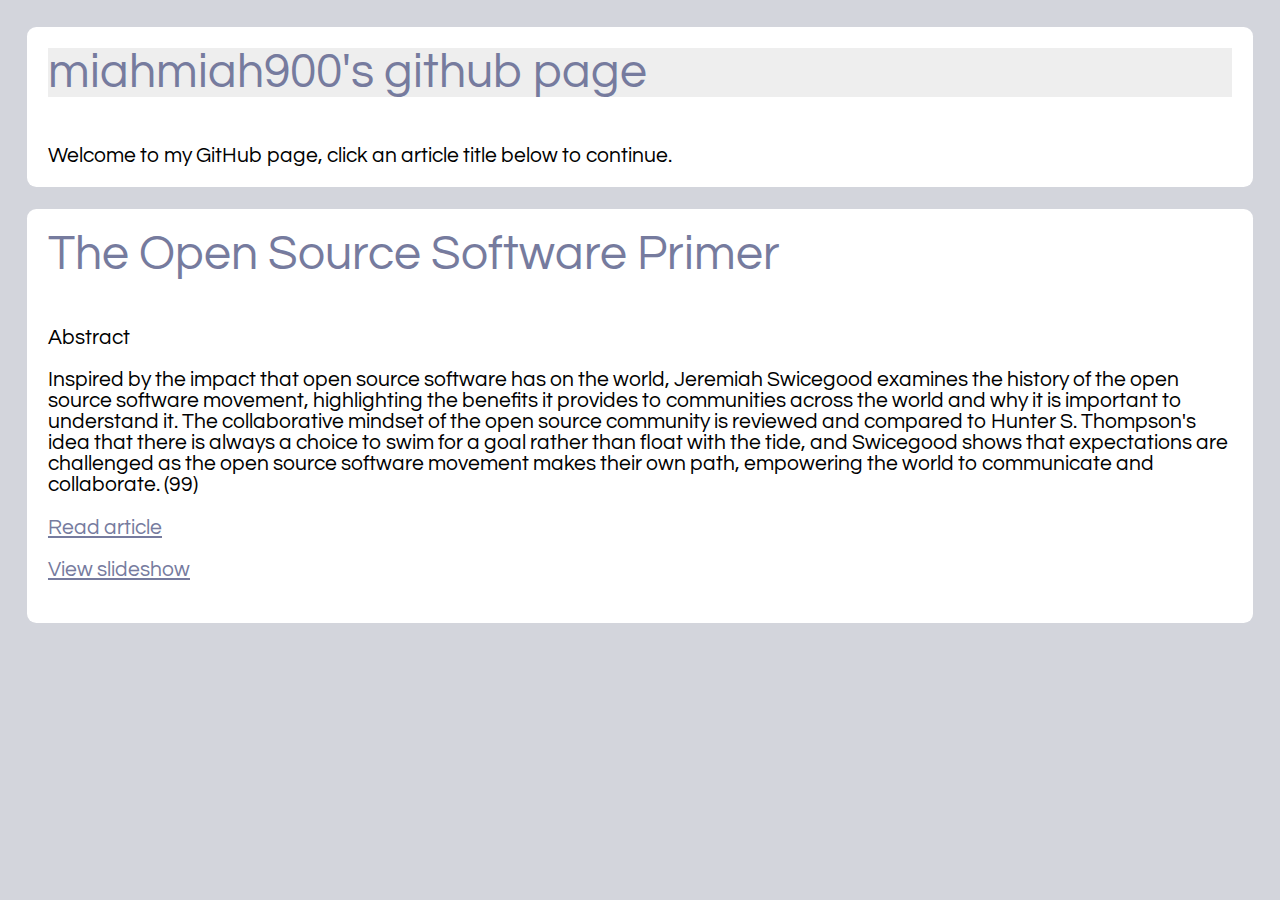
<file: index.html>
<!DOCTYPE html PUBLIC "-//W3C//DTD XHTML 1.0 Transitional//EN" "http://www.w3.org/TR/xhtml1/DTD/xhtml1-transitional.dtd">
<html xmlns="http://www.w3.org/1999/xhtml">
<head>
<meta http-equiv="Content-Type" content="text/html; charset=utf-8" />
<title>miahmiah900's githubpage</title>
<link href='http://fonts.googleapis.com/css?family=Questrial' rel='stylesheet' type='text/css'>
<link href="styleold.css" rel="stylesheet" type='text/css'>
</head>
<body>



<div>

<h1>miahmiah900's github page</h1>

Welcome to my GitHub page, click an article title below to continue.

</div>


<div>

<h2><a href="opensource.html">The Open Source Software Primer</a></h2>

<p>
Abstract
</p>

<p>
Inspired by the impact that open source software has on the world, Jeremiah Swicegood examines the history of the open source software movement, highlighting the benefits it provides to communities across the world and why it is important to understand it. The collaborative mindset of the open source community is reviewed and compared to Hunter S. Thompson's idea that there is always a choice to swim for a goal rather than float with the tide, and Swicegood shows that expectations are challenged as the open source software movement makes their own path, empowering the world to communicate and collaborate. (99)</p>

<p><a href="opensource.html">Read article</a></p>
<p><a href="fullscreen.html">View slideshow</a></p>

</div>









</body>
</html>
</file>
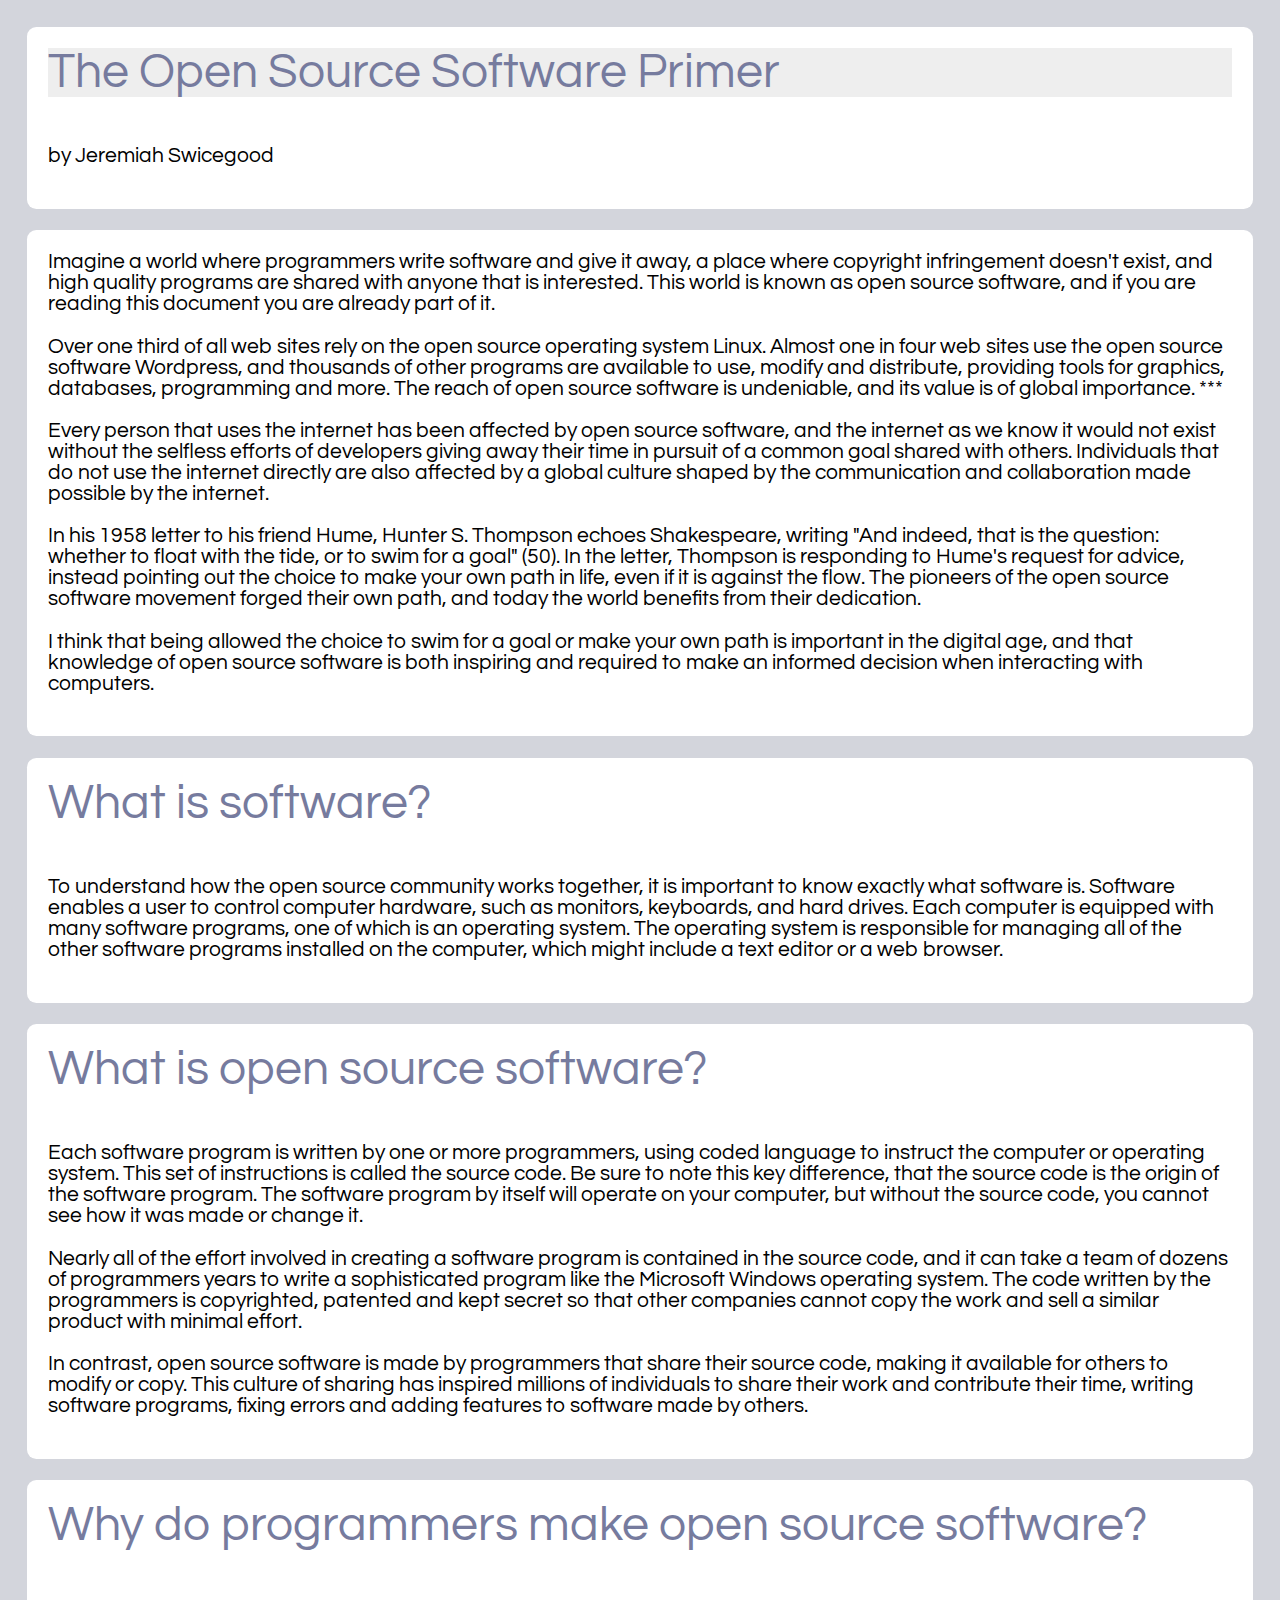
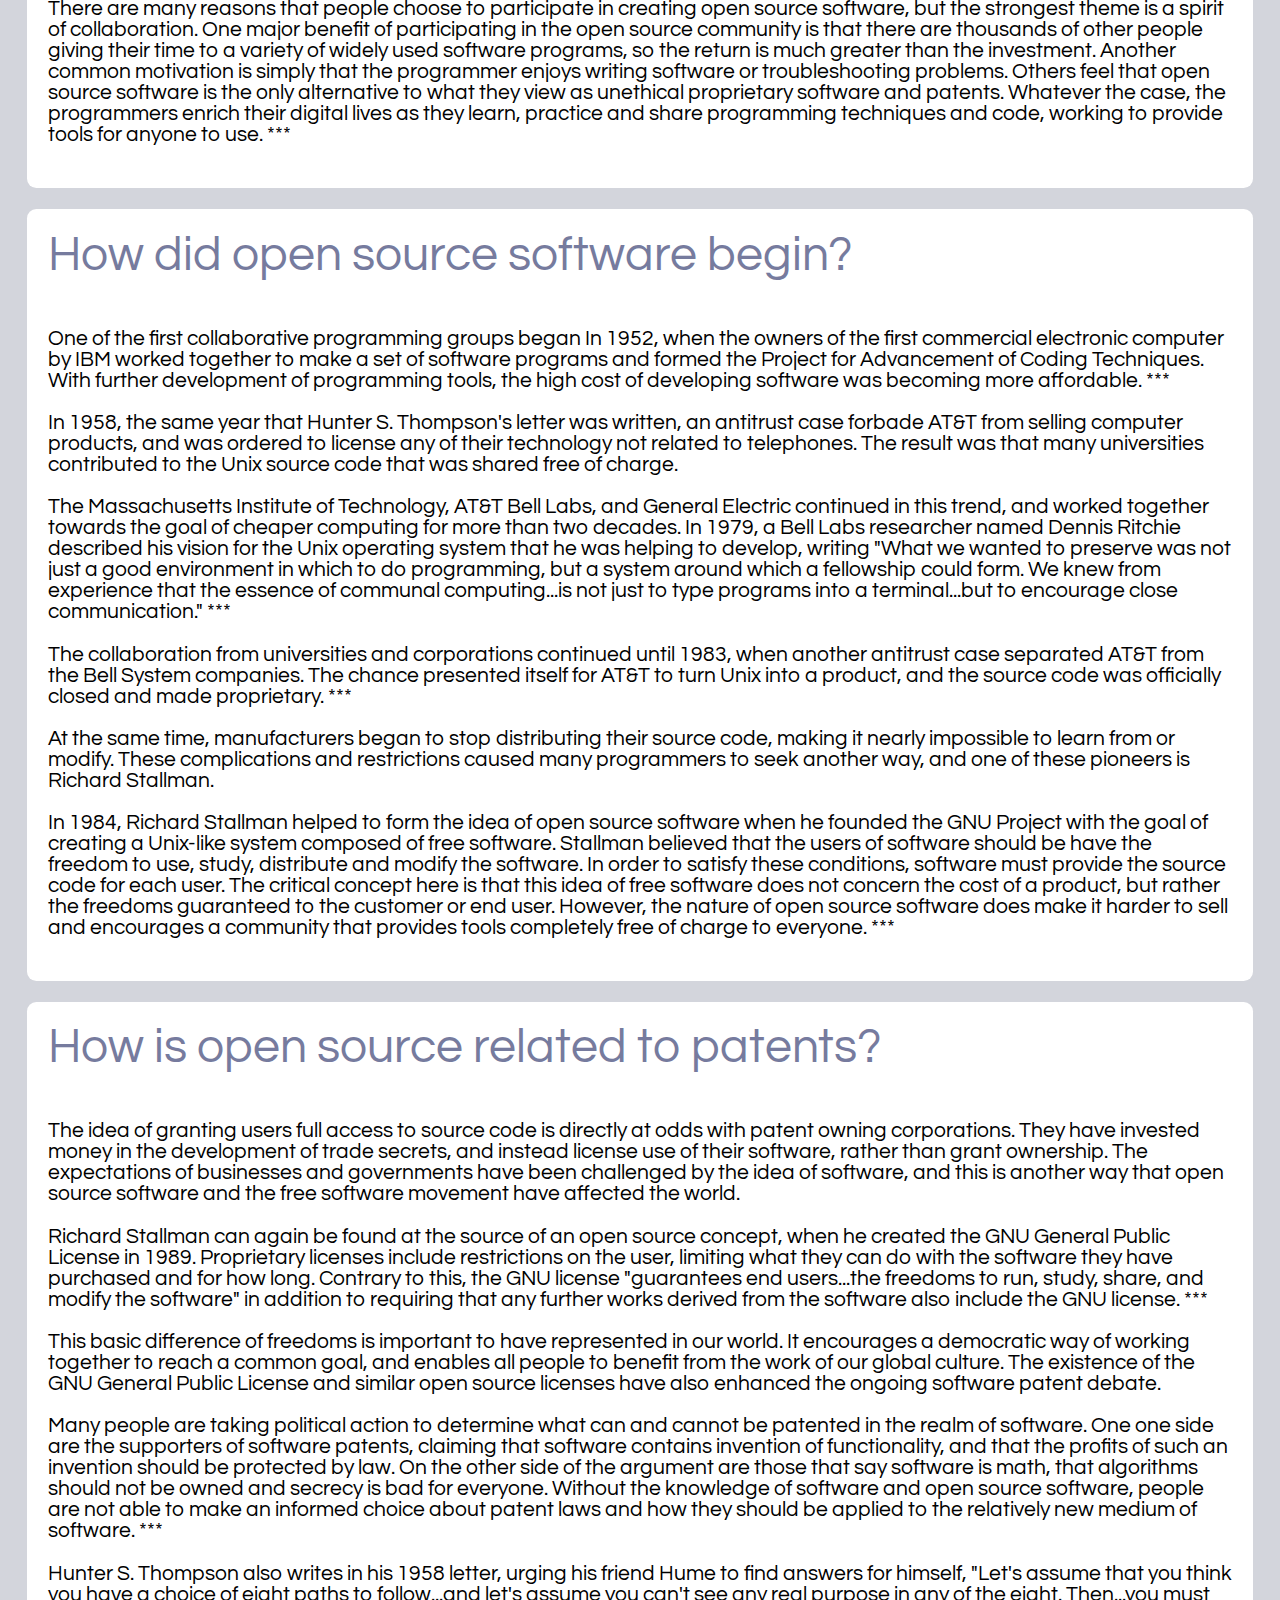
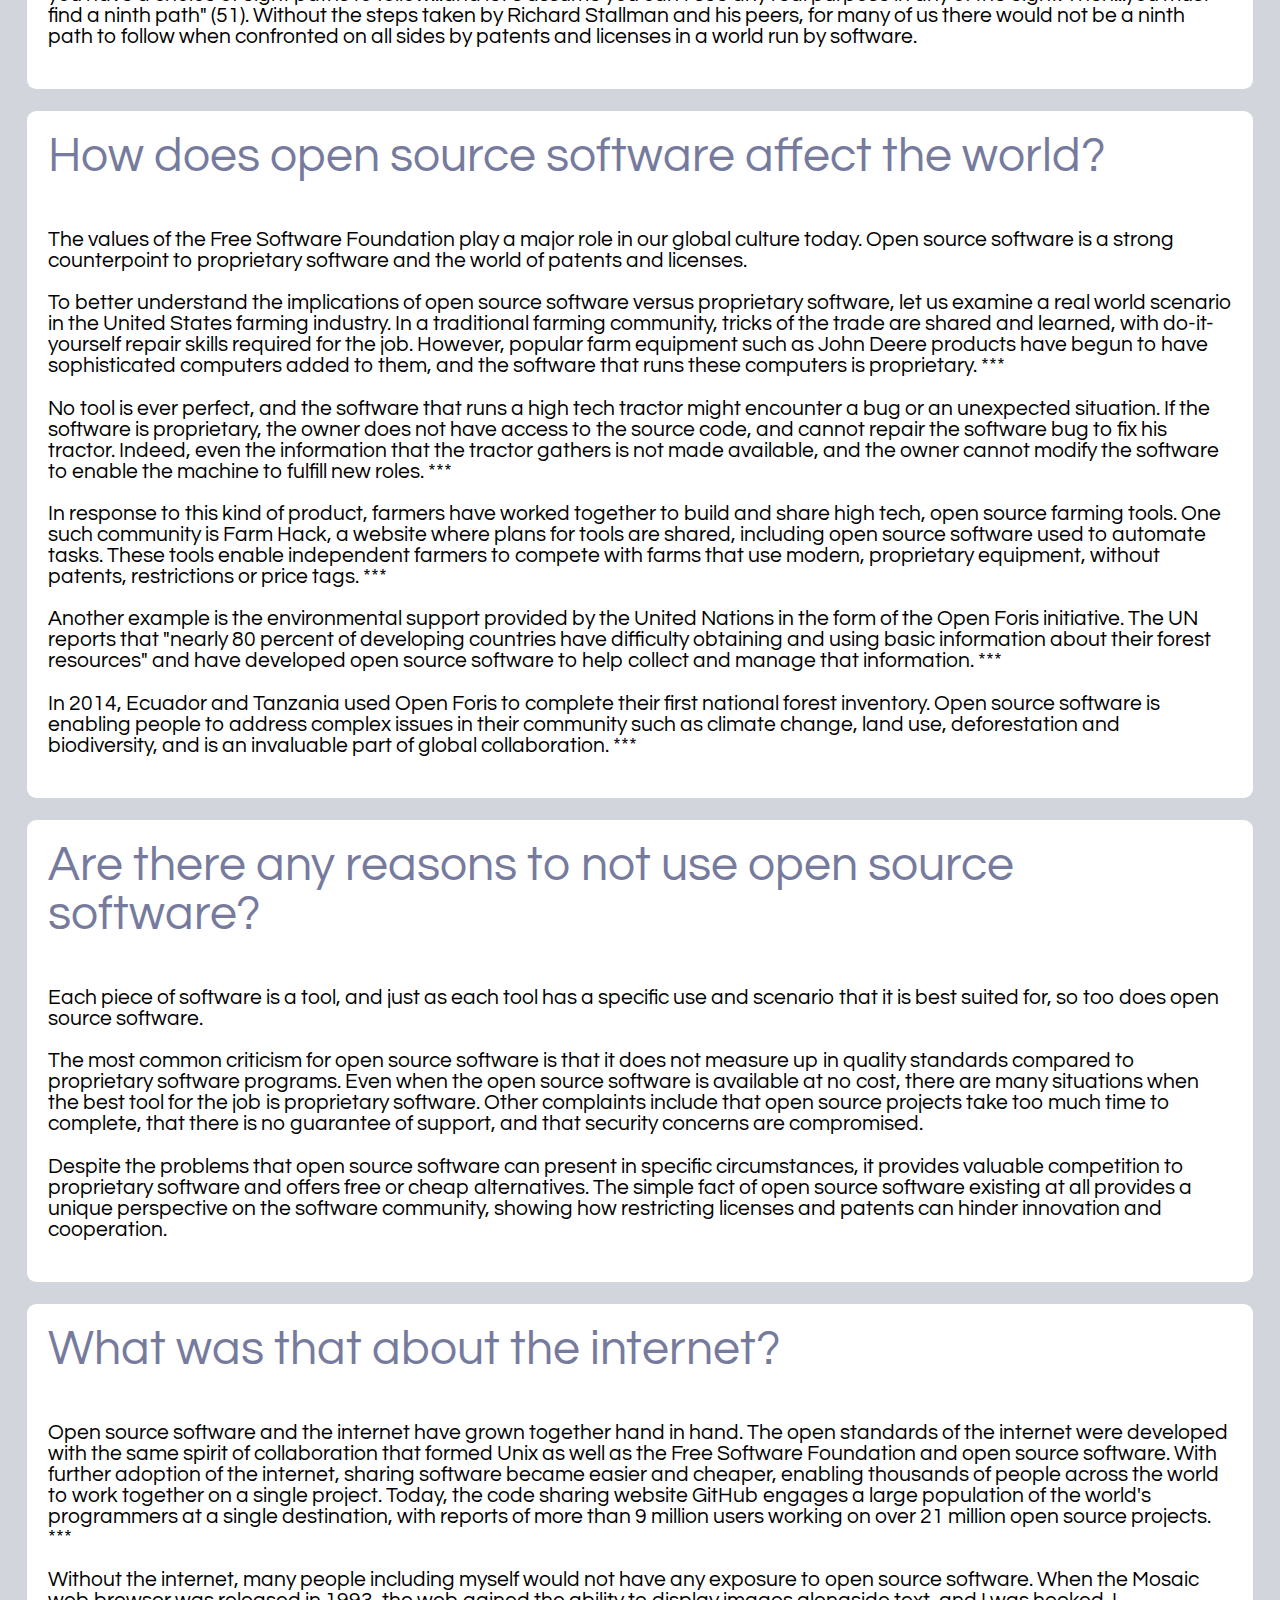
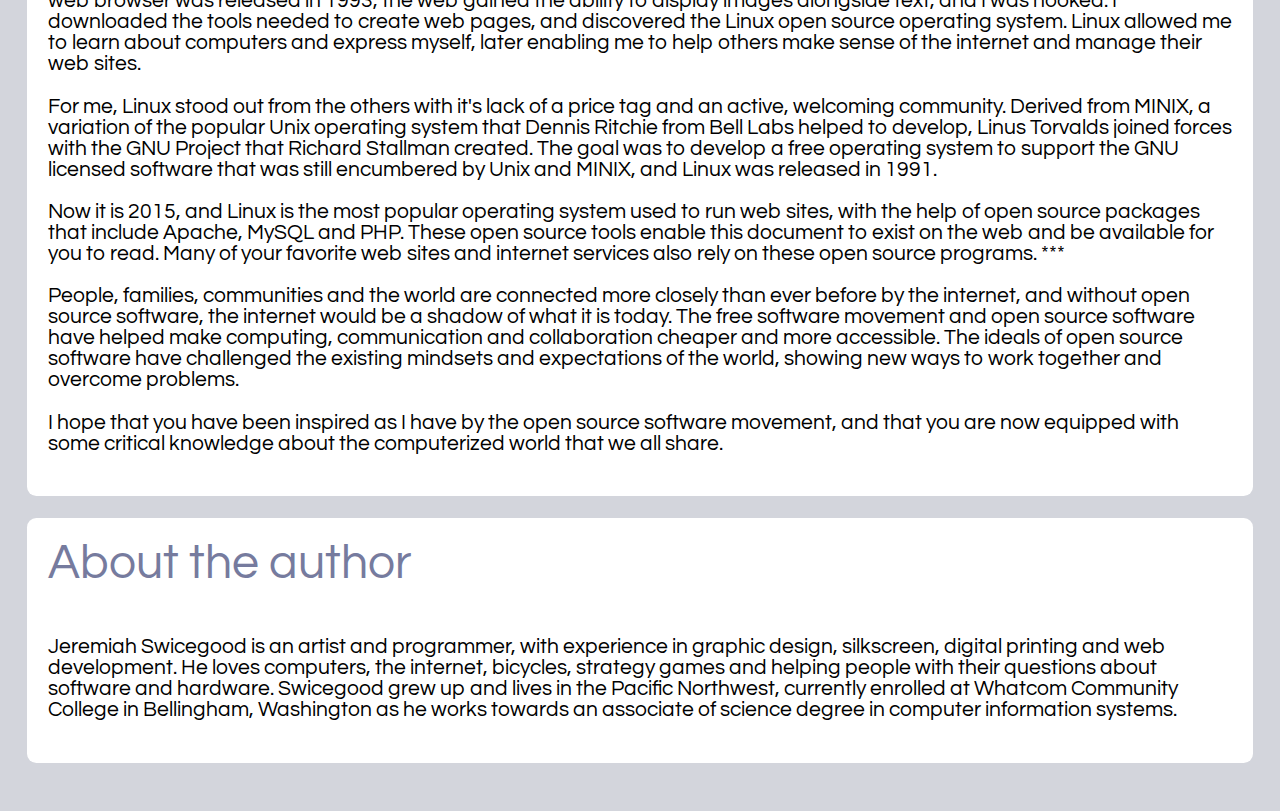
<file: opensource.html>
<!DOCTYPE html PUBLIC "-//W3C//DTD XHTML 1.0 Transitional//EN" "http://www.w3.org/TR/xhtml1/DTD/xhtml1-transitional.dtd">
<html xmlns="http://www.w3.org/1999/xhtml">
<head>
<meta http-equiv="Content-Type" content="text/html; charset=utf-8" />
<title>miahmiah900's githubpage</title>
<link href='http://fonts.googleapis.com/css?family=Questrial' rel='stylesheet' type='text/css'>
<link href="styleold.css" rel="stylesheet" type='text/css'>
</head>
<body>



<div>

<h1>The Open Source Software Primer</h1>
<p>by Jeremiah Swicegood</p>
</div>
 
<div>

<p>Imagine a world where programmers write software and give it away, a place where copyright infringement doesn't exist, and high quality programs are shared with anyone that is interested. This world is known as open source software, and if you are reading this document you are already part of it. </p>

<p>Over one third of all web sites rely on the open source operating system Linux. Almost one in four web sites use the open source software Wordpress, and thousands of other programs are available to use, modify and distribute, providing tools for graphics, databases, programming and more. The reach of open source software is undeniable, and its value is of global importance. ***</p>

<p>Every person that uses the internet has been affected by open source software, and the internet as we know it would not exist without the selfless efforts of developers giving away their time in pursuit of a common goal shared with others. Individuals that do not use the internet directly are also affected by a global culture shaped by the communication and collaboration made possible by the internet.</p>

<p>In his 1958 letter to his friend Hume, Hunter S. Thompson echoes Shakespeare, writing "And indeed, that is the question: whether to float with the tide, or to swim for a goal" (50). In the letter, Thompson is responding to Hume's request for advice, instead pointing out the choice to make your own path in life, even if it is against the flow. The pioneers of the open source software movement forged their own path, and today the world benefits from their dedication.</p>

<p>I think that being allowed the choice to swim for a goal or make your own path is important in the digital age, and that knowledge of open source software is both inspiring and required to make an informed decision when interacting with computers.</p>

</div>


<div>

<h2>What is software?</h2>

<p>To understand how the open source community works together, it is important to know exactly what software is. Software enables a user to control computer hardware, such as monitors, keyboards, and hard drives. Each computer is equipped with many software programs, one of which is an operating system. The operating system is responsible for managing all of the other software programs installed on the computer, which might include a text editor or a web browser.</p>


</div>


<div>

<h2>What is open source software?</h2>

<p>Each software program is written by one or more programmers, using coded language to instruct the computer or operating system. This set of instructions is called the source code. Be sure to note this key difference, that the source code is the origin of the software program. The software program by itself will operate on your computer, but without the source code, you cannot see how it was made or change it.</p>

<p>Nearly all of the effort involved in creating a software program is contained in the source code, and it can take a team of dozens of programmers years to write a sophisticated program like the Microsoft Windows operating system. The code written by the programmers is copyrighted, patented and kept secret so that other companies cannot copy the work and sell a similar product with minimal effort.</p>

<p>In contrast, open source software is made by programmers that share their source code, making it available for others to modify or copy. This culture of sharing has inspired millions of individuals to share their work and contribute their time, writing software programs, fixing errors and adding features to software made by others. </p>

</div>




<div>
<h2>Why do programmers make open source software?</h2>

<p>There are many reasons that people choose to participate in creating open source software, but the strongest theme is a spirit of collaboration. One major benefit of participating in the open source community is that there are thousands of other people giving their time to a variety of widely used software programs, so the return is much greater than the investment. Another common motivation is simply that the programmer enjoys writing software or troubleshooting problems. Others feel that open source software is the only alternative to what they view as unethical proprietary software and patents. Whatever the case, the programmers enrich their digital lives as they learn, practice and share programming techniques and code, working to provide tools for anyone to use. ***</p>
</div>


<div>
<h2>How did open source software begin?</h2>

<p>One of the first collaborative programming groups began In 1952, when the owners of the first commercial electronic computer by IBM worked together to make a set of software programs and formed the Project for Advancement of Coding Techniques. With further development of programming tools, the high cost of developing software was becoming more affordable. ***
</p>

<p>In 1958, the same year that Hunter S. Thompson's letter was written, an antitrust case forbade AT&T from selling computer products, and was ordered to license any of their technology not related to telephones. The result was that many universities contributed to the Unix source code that was shared free of charge. 

<p>The Massachusetts Institute of Technology, AT&T Bell Labs, and General Electric continued in this trend, and worked together towards the goal of cheaper computing for more than two decades. In 1979, a Bell Labs researcher named Dennis Ritchie described his vision for the Unix operating system that he was helping to develop, writing "What we wanted to preserve was not just a good environment in which to do programming, but a system around which a fellowship could form. We knew from experience that the essence of communal computing...is not just to type programs into a terminal...but to encourage close communication." ***</p>

<p>The collaboration from universities and corporations continued until 1983, when another antitrust case separated AT&T from the Bell System companies. The chance presented itself for AT&T to turn Unix into a product, and the source code was officially closed and made proprietary. ***</p>

<p>At the same time, manufacturers began to stop distributing their source code, making it nearly impossible to learn from or modify. These complications and restrictions caused many programmers to seek another way, and one of these pioneers is Richard Stallman.</p>

<p>In 1984, Richard Stallman helped to form the idea of open source software when he founded the GNU Project with the goal of creating a Unix-like system composed of free software. Stallman believed that the users of software should be have the freedom to use, study, distribute and modify the software. In order to satisfy these conditions, software must provide the source code for each user. The critical concept here is that this idea of free software does not concern the cost of a product, but rather the freedoms guaranteed to the customer or end user. However, the nature of open source software does make it harder to sell and encourages a community that provides tools completely free of charge to everyone. ***
</div>
</p>




<div>
<h2>How is open source related to patents?</h2>

<p>The idea of granting users full access to source code is directly at odds with patent owning corporations. They have invested money in the development of trade secrets, and instead license use of their software, rather than grant ownership. The expectations of businesses and governments have been challenged by the idea of software, and this is another way that open source software and the free software movement have affected the world.</p>

<p>Richard Stallman can again be found at the source of an open source concept, when he created the GNU General Public License in 1989. Proprietary licenses include restrictions on the user, limiting what they can do with the software they have purchased and for how long. Contrary to this, the GNU license "guarantees end users...the freedoms to run, study, share, and modify the software" in addition to requiring that any further works derived from the software also include the GNU license. ***</p>

<p>This basic difference of freedoms is important to have represented in our world. It encourages a democratic way of working together to reach a common goal, and enables all people to benefit from the work of our global culture. The existence of the GNU General Public License and similar open source licenses have also enhanced the ongoing software patent debate. </p>

<p>Many people are taking political action to determine what can and cannot be patented in the realm of software. One one side are the supporters of software patents, claiming that software contains invention of functionality, and that the profits of such an invention should be protected by law. On the other side of the argument are those that say software is math, that algorithms should not be owned and secrecy is bad for everyone. Without the knowledge of software and open source software, people are not able to make an informed choice about patent laws and how they should be applied to the relatively new medium of software. ***</p>

<p>Hunter S. Thompson also writes in his 1958 letter, urging his friend Hume to find answers for himself, "Let's assume that you think you have a choice of eight paths to follow...and let's assume you can't see any real purpose in any of the eight. Then...you must find a ninth path" (51). Without the steps taken by Richard Stallman and his peers, for many of us there would not be a ninth path to follow when confronted on all sides by patents and licenses in a world run by software.</p>
</div>



<div>
<h2>How does open source software affect the world?
</h2>
<p>The values of the Free Software Foundation play a major role in our global culture today. Open source software is a strong counterpoint to proprietary software and the world of patents and licenses.
</p>
<p>To better understand the implications of open source software versus proprietary software, let us examine a real world scenario in the United States farming industry. In a traditional farming community, tricks of the trade are shared and learned, with do-it-yourself repair skills required for the job. However, popular farm equipment such as John Deere products have begun to have sophisticated computers added to them, and the software that runs these computers is proprietary. ***
</p>
<p>No tool is ever perfect, and the software that runs a high tech tractor might encounter a bug or an unexpected situation. If the software is proprietary, the owner does not have access to the source code, and cannot repair the software bug to fix his tractor. Indeed, even the information that the tractor gathers is not made available, and the owner cannot modify the software to enable the machine to fulfill new roles. ***
</p>
<p>In response to this kind of product, farmers have worked together to build and share high tech, open source farming tools. One such community is Farm Hack, a website where plans for tools are shared, including open source software used to automate tasks. These tools enable independent farmers to compete with farms that use modern, proprietary equipment, without patents, restrictions or price tags. ***
</p>
<p>Another example is the environmental support provided by the United Nations in the form of the Open Foris initiative. The UN reports that "nearly 80 percent of developing countries have difficulty obtaining and using basic information about their forest resources" and have developed open source software to help collect and manage that information. ***
</p>
<p>In 2014, Ecuador and Tanzania used Open Foris to complete their first national forest inventory. Open source software is enabling people to address complex issues in their community such as climate change, land use, deforestation and biodiversity, and is an invaluable part of global collaboration. ***</p>
</div>


<div>
<h2>Are there any reasons to not use open source software?</h2>

<p>Each piece of software is a tool, and just as each tool has a specific use and scenario that it is best suited for, so too does open source software. </p>

<p>The most common criticism for open source software is that it does not measure up in quality standards compared to proprietary software programs. Even when the open source software is available at no cost, there are many situations when the best tool for the job is proprietary software. Other complaints include that open source projects take too much time to complete, that there is no guarantee of support, and that security concerns are compromised. </p>

<p>Despite the problems that open source software can present in specific circumstances, it provides valuable competition to proprietary software and offers free or cheap alternatives. The simple fact of open source software existing at all provides a unique perspective on the software community, showing how restricting licenses and patents can hinder innovation and cooperation.</p>
</div>


<div>
<h2>What was that about the internet?</h2>

<p>Open source software and the internet have grown together hand in hand. The open standards of the internet were developed with the same spirit of collaboration that formed Unix as well as the Free Software Foundation and open source software. With further adoption of the internet, sharing software became easier and cheaper, enabling thousands of people across the world to work together on a single project. Today, the code sharing website GitHub engages a large population of the world's programmers at a single destination, with reports of more than 9 million users working on over 21 million open source projects. ***</p>

<p>Without the internet, many people including myself would not have any exposure to open source software. When the Mosaic web browser was released in 1993, the web gained the ability to display images alongside text, and I was hooked. I downloaded the tools needed to create web pages, and discovered the Linux open source operating system. Linux allowed me to learn about computers and express myself, later enabling me to help others make sense of the internet and manage their web sites.</p>

<p>For me, Linux stood out from the others with it's lack of a price tag and an active, welcoming community. Derived from MINIX, a variation of the popular Unix operating system that Dennis Ritchie from Bell Labs helped to develop, Linus Torvalds joined forces with the GNU Project that Richard Stallman created. The goal was to develop a free operating system to support the GNU licensed software that was still encumbered by Unix and MINIX, and Linux was released in 1991.</p>

<p>Now it is 2015, and Linux is the most popular operating system used to run web sites, with the help of open source packages that include Apache, MySQL and PHP. These open source tools enable this document to exist on the web and be available for you to read. Many of your favorite web sites and internet services also rely on these open source programs. ***</p>

<p>People, families, communities and the world are connected more closely than ever before by the internet, and without open source software, the internet would be a shadow of what it is today. The free software movement and open source software have helped make computing, communication and collaboration cheaper and more accessible. The ideals of open source software have challenged the existing mindsets and expectations of the world, showing new ways to work together and overcome problems. </p>

<p>I hope that you have been inspired as I have by the open source software movement, and that you are now equipped with some critical knowledge about the computerized world that we all share.</p>
</div>


<div>
<h2>About the author</h2>

<p>Jeremiah Swicegood is an artist and programmer, with experience in graphic design, silkscreen, digital printing and web development. He loves computers, the internet, bicycles, strategy games and helping people with their questions about software and hardware. Swicegood grew up and lives in the Pacific Northwest, currently enrolled at Whatcom Community College in Bellingham, Washington as he works towards an associate of science degree in computer information systems.</p>
</div>





</body>
</html>
</file>
<file: styleold.css>
* { font-family: 'Questrial', sans-serif; font-weight: 400; margin: 0; padding: 0; }

body { padding: 20pt; background-color: #D3D5DC; color: black; }

p, div, h1, h2, h3, pre { margin-bottom: 1em; }

a, h1, h2, h3 { color: #767B9E; text-decoration: none; }

pre, pre a { font-family: "Courier New", Courier, monospace; }

pre a { color: black; text-decoration: underline;  }

div { padding: 1em; background-color: white; border-radius: 7pt; }

h1 { font-size: 36pt; background-color: #EEE; }
h2 { font-size: 36pt; }
h3 { font-size: 28pt; }

div, p { font-size: 16pt; }

pre, pre a { font-size: 12pt; }
p a { text-decoration: underline; }
</file>
